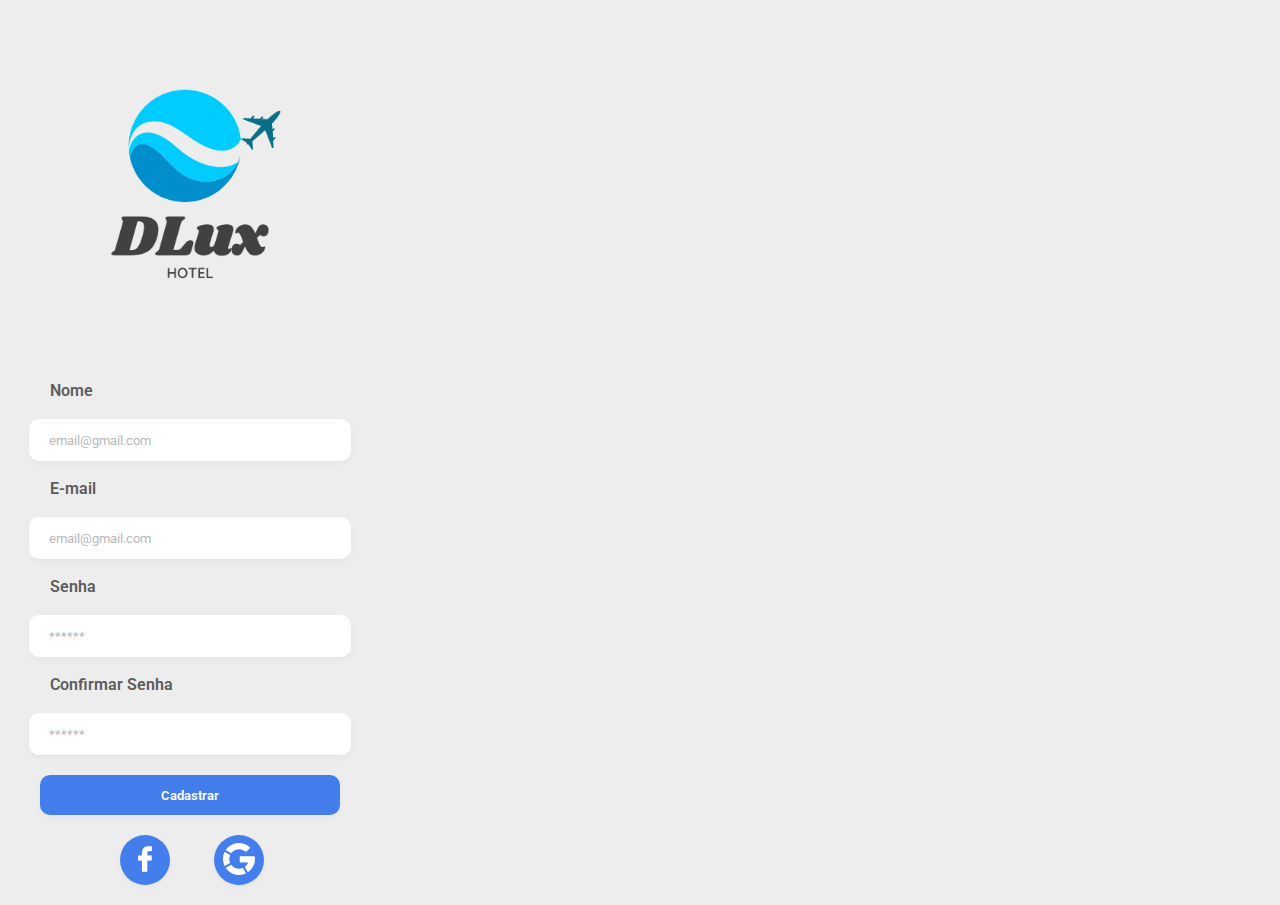
<file: cadastro.html>
<!DOCTYPE html>
<html lang="en">
<head>
    <meta charset="UTF-8">
    <meta http-equiv="X-UA-Compatible" content="IE=edge">
    <meta name="viewport" content="width=device-width, initial-scale=1.0">
    <title>Login - Hotel dLux</title>
    <link rel="stylesheet" href="/css/login.css">
    <link rel="stylesheet" href="/css/reset.css">
</head>
<body>
    <main>
        <img src="/img/logo-hotel-grande.png" alt="" id="logo">
        <h3>Nome</h3>
        <input type="text" name="pesquisa" id="input" value="email@gmail.com" onfocus="this.value='';">
        <h3>E-mail</h3>
        <input type="text" name="pesquisa" id="input" value="email@gmail.com" onfocus="this.value='';">
        <h3>Senha</h3>
        <input type="text" name="pesquisa" id="input" value="******" onfocus="this.value='';">
        <h3>Confirmar Senha</h3>
        <input type="text" name="pesquisa" id="input" value="******" onfocus="this.value='';">
        <a href="index.html"><button id="button">Cadastrar</button></a>
        <div id="icon-logar">
            <button id="icon"><img src="/img/facebook.png" alt=""></button>
            <button id="icon"><img src="/img/google.png" alt=""></button>
        </div>
    </main>
</body>
</html>
</file>
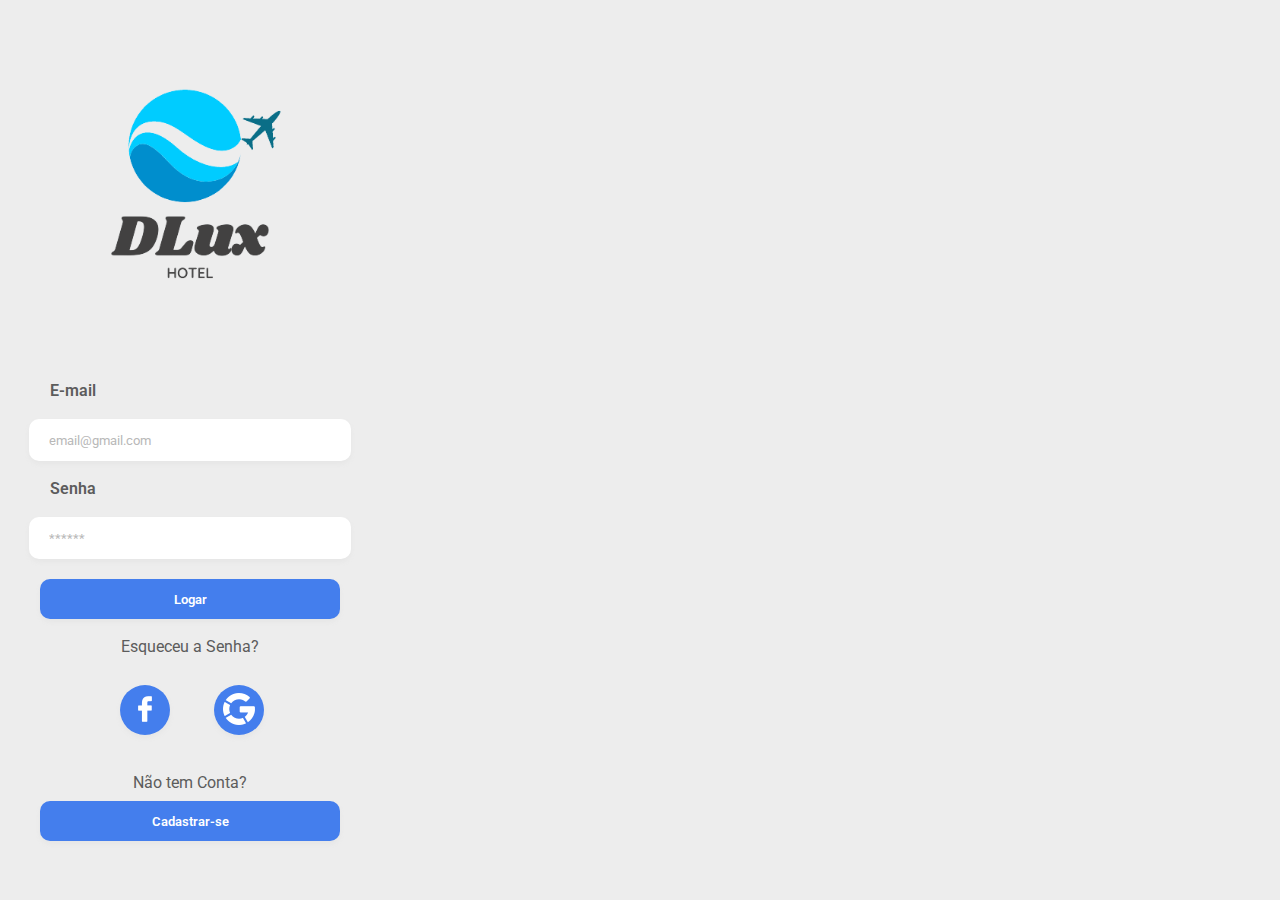
<file: login.html>
<!DOCTYPE html>
<html lang="en">
<head>
    <meta charset="UTF-8">
    <meta http-equiv="X-UA-Compatible" content="IE=edge">
    <meta name="viewport" content="width=device-width, initial-scale=1.0">
    <title>Login - Hotel dLux</title>
    <link rel="stylesheet" href="/css/login.css">
    <link rel="stylesheet" href="/css/reset.css">
</head>
<body>
    <main>
        <img src="/img/logo-hotel-grande.png" alt="" id="logo">
        <h3>E-mail</h3>
        <input type="text" name="pesquisa" id="input" value="email@gmail.com" onfocus="this.value='';">
        <h3>Senha</h3>
        <input type="text" name="pesquisa" id="input" value="******" onfocus="this.value='';">
        <a href="index.html"><button id="button">Logar</button></a>
        <h4>Esqueceu a Senha?</h4>
        <div id="icon-logar">
            <button id="icon"><img src="/img/facebook.png" alt=""></button>
            <button id="icon"><img src="/img/google.png" alt=""></button>
        </div>
        <h4>Não tem Conta?</h4>
        <a href="index.html"><button id="button">Cadastrar-se</button></a>
    </main>
</body>
</html>
</file>
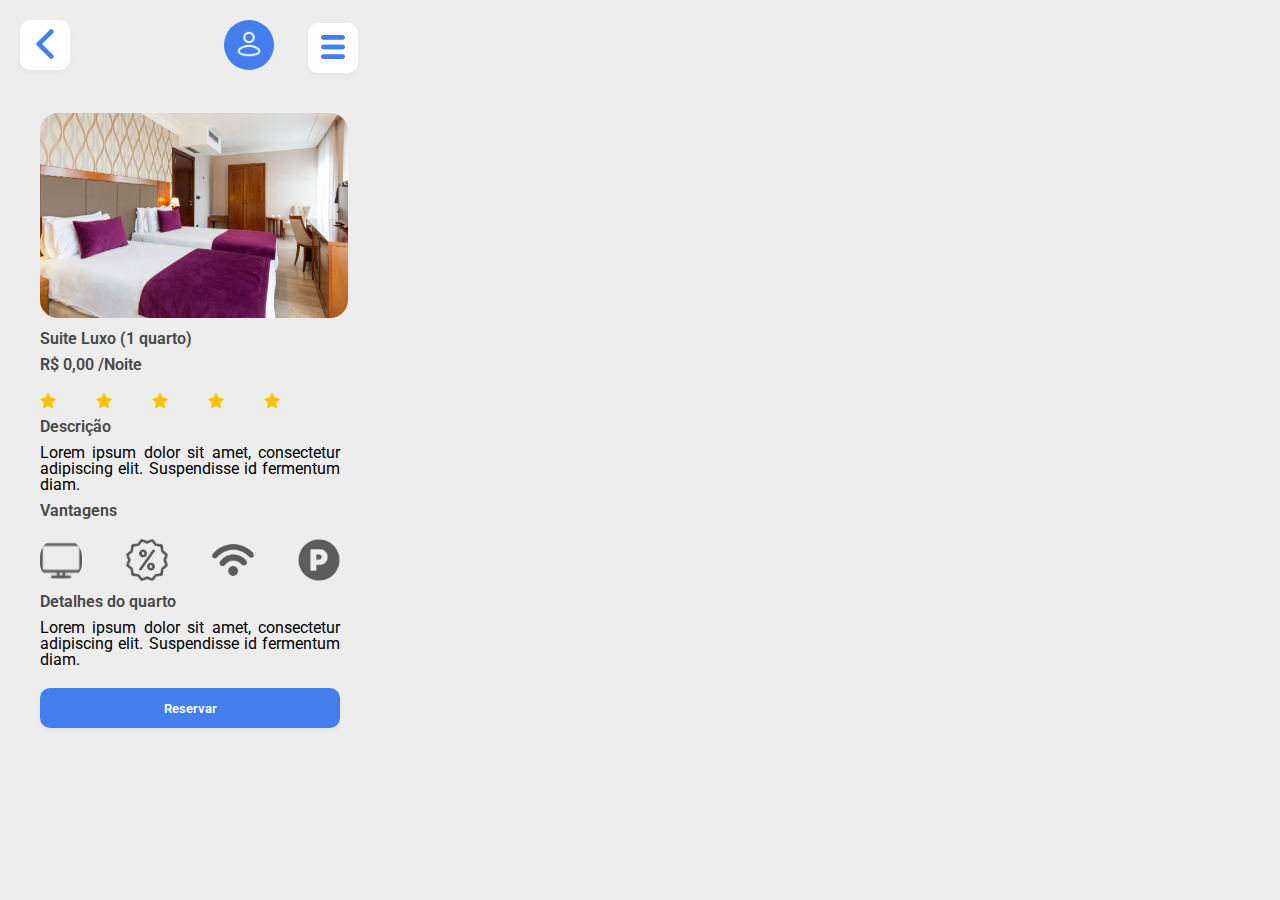
<file: quarto.html>
<!DOCTYPE html>
<html lang="en">
<head>
    <meta charset="UTF-8">
    <meta http-equiv="X-UA-Compatible" content="IE=edge">
    <meta name="viewport" content="width=device-width, initial-scale=1.0">
    <title>Login - hotel Dlux</title>
    <link rel="stylesheet" href="/css/quarto.css">
    <link rel="stylesheet" href="/css/reset.css">
</head>
<body>
    <header>
        <a href="index.html"><button id="voltar"><img src="/img/seta.png" alt="" id="icon-voltar"></button></a>
        <a href="login.html"><button id="login"><img src="/img/user.png" alt="" id="user"></button></a>
        <button id="menu"><img src="/img/menu.png" alt="" id="menu-icon"></button>
    </header>
    <main>
        <a href="quarto.html"><div id="quarto1">
            <img src="/img/quarto1.jpeg" alt="">
            <h2>Suite Luxo (1 quarto)</h2>
            <h2>R$ 0,00 /Noite</h2>
        
            <div id="avaliação">
                <img src="/img/estrela.png" alt="" id="estrela">
                <img src="/img/estrela.png" alt="" id="estrela">
                <img src="/img/estrela.png" alt="" id="estrela">
                <img src="/img/estrela.png" alt="" id="estrela">
                <img src="/img/estrela.png" alt="" id="estrela">
            </div>
            <h2>Descrição</h2>
            <p>Lorem ipsum dolor sit amet, consectetur adipiscing elit. Suspendisse id fermentum diam.</p>

            <h2>Vantagens</h2>
            <div id="vantagens">
                <img src="/img/tv.png" alt="" id="icon-vantagens">
                <img src="/img/desconto.png" alt="" id="icon-vantagens">
                <img src="/img/wifi.png" alt="" id="icon-vantagens">
                <img src="/img/p.png" alt="" id="icon-vantagens">
            </div>

            <h2>Detalhes do quarto</h2>
            <p>Lorem ipsum dolor sit amet, consectetur adipiscing elit. Suspendisse id fermentum diam.</p>
        </div> </a>
            <a href="index.html"><button id="button">Reservar</button></a>

            
        
    </main>
</body>
</html>
</file>
<file: css/login.css>
@import url('https://fonts.googleapis.com/css2?family=Roboto:wght@300&display=swap');

a {
    text-decoration: none;
    color: inherit;
}

body {
    background-color: #ededed;
    max-width: 380px;
}


#logo {
    height: 380px;
}

#input {
    border-radius: 10px;
    border: 0px;
    box-shadow: 0px 3px 5px rgb(230, 230, 230);
    height: 40px;
    width: 300px;
    text-align: left;
	background-repeat:no-repeat;   
    font-family: 'Roboto', sans-serif;     
    color: #B8B8B8;
    margin: 0px auto;
    display: block;       
    padding-left: 20px;
    margin-bottom: 20px;
}

body {
    background-color: #EDEDED;
    height: 880px;
}

body main h3 {
    font-family: 'Roboto', sans-serif; 
    font-weight: 600;
    margin-bottom: 20px;
    margin-left: 50px;
    color: #5C5C5C;

}

#button {
    height: 40px;
    width: 300px;
    box-shadow: 0px 3px 5px rgb(230, 230, 230);
    border-radius: 10px;
    border: 0px;
    font-family: 'Roboto', sans-serif;
    margin: 0px auto;
    display: block;   
    text-align: center;
    background-color: #447EED;
    color: white;
    font-weight: 600;
}

body main h4 {
    font-family: 'Roboto', sans-serif; 
    font-weight: 400;
    text-align: center;
    color: #5C5C5C;
    margin-top: 20px;
    margin-bottom: 10px;
}

#icon {
    background-color: #447EED;
    box-shadow: 0px 3px 5px rgb(230, 230, 230);
    border-radius: 50px;
    border: 0px;
    height: 50px;
    width: 50px;
    margin: 20px;
}

#icon-logar {
    margin-left: 100px;
}
</file>
<file: css/quarto.css>
@import url('https://fonts.googleapis.com/css2?family=Roboto:wght@300&display=swap');

a {
    text-decoration: none;
    color: inherit;
}


body {
    background-color: #ededed;
    max-width: 380px;
}

#login {
    background-color: #447EED;
    height: 50px;
    width: 50px;
    border-radius: 30px;
    border: 0px;
   
}

#menu {
    background-color: white;
    height: 50px;
    width: 50px;
    border-radius: 10px;
    border: 0px;
    box-shadow: 0px 3px 5px rgb(230, 230, 230);
    margin-left: 30px;

}

#voltar {
    background-color: white;
    height: 50px;
    width: 50px;
    border-radius: 10px;
    border: 0px;
    box-shadow: 0px 3px 5px rgb(230, 230, 230);
    margin-right: 150px;
}

#user {
    width: 30px;
    height: 30px;
}

#icon-voltar {
    width: 30px;
    height: 30px;
}

body header {
    margin: 20px;
}   

main div img {
    height: 205px;
    margin-left: 40px;
    margin-top: 20px;
    border-radius: 18px;
}

body main h2 {
    font-family: 'Roboto', sans-serif;
    font-weight: 600;
    color: rgb(71, 71, 71);
    margin-left: 40px;
    margin-top: 10px;
}


body main div p {
    font-family: 'Roboto', sans-serif;
    margin-left: 40px;
    margin-top: 10px;
    margin-right: 40px;
    text-align: justify;
}

#avaliação {
    display: flex;

}

#estrela {
    height: 16px;
}

#icon-vantagens {
    height: 42px;
}   


#button {
    height: 40px;
    width: 300px;
    box-shadow: 0px 3px 5px rgb(230, 230, 230);
    border-radius: 10px;
    border: 0px;
    font-family: 'Roboto', sans-serif;
    margin: 0px auto;
    display: block;   
    text-align: center;
    background-color: #447EED;
    color: white;
    font-weight: 600;
    margin-top: 20px;
}
</file>
